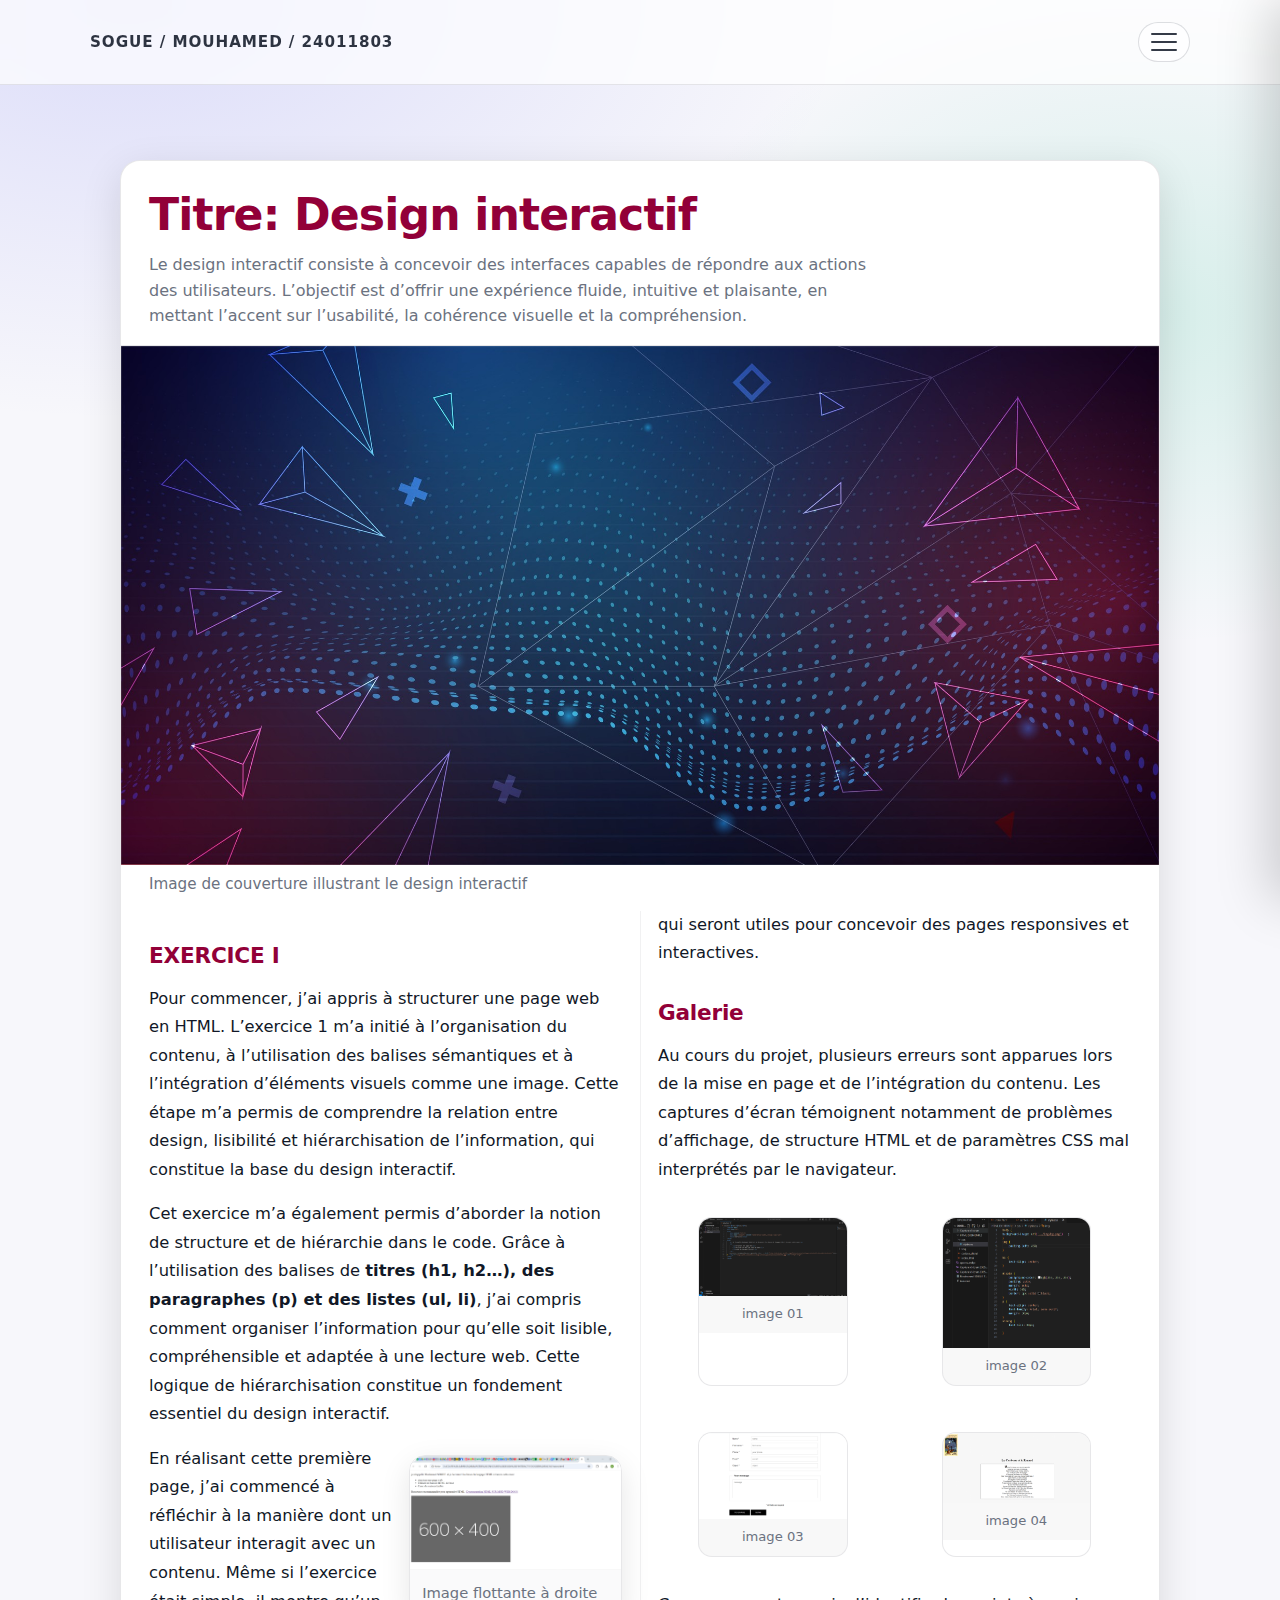
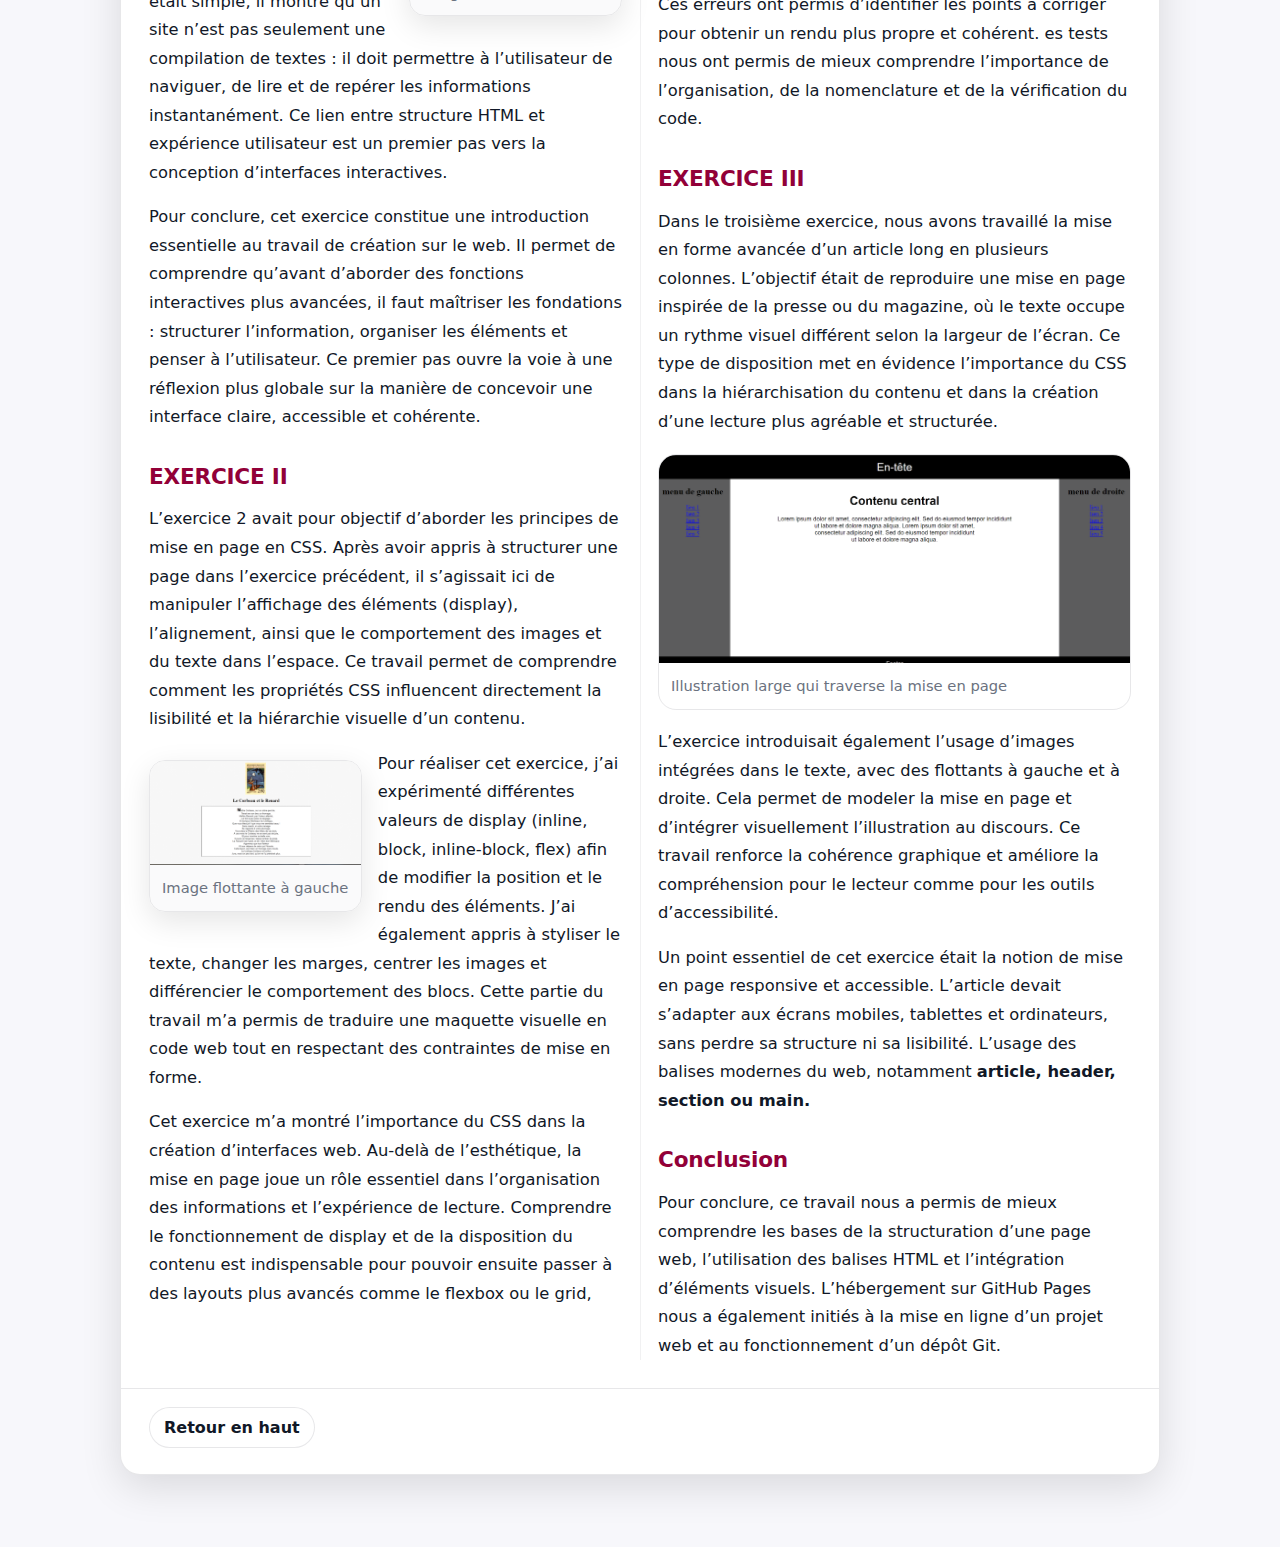
<file: source-exercice-4/index.html>
<!doctype html>
<html lang="fr">
<head>
  <meta charset="utf-8" />
  <!-- Meta viewport moderne pour activer un layout responsive sur mobile -->
  <meta name="viewport" content="width=device-width, initial-scale=1" />
  <title>Article long + MainNav</title>

  <!-- Styles séparés (ordre important : nav isolée puis contenu) -->
  <link rel="stylesheet" href="mainnav.css" />
  <link rel="stylesheet" href="styles.css" />

  <!-- L'attribut defer évite de bloquer le rendu initial -->
  <script defer src="mainnav.js"></script>
</head>
<body>
  <!-- Header demandé, à la racine du body -->
  <header id="mainnav" aria-label="Navigation principale">
    <!-- aria-label offre une description accessible du bloc de navigation
    Les attributs ARIA (Accessible Rich Internet Applications) donnent aux lecteurs d’écran et autres outils d’accessibilité des infos que le HTML seul ne fournit pas toujours : rôle d’un élément, état (ouvert, désactivé…), relations entre composants. 
    -->
    <div class="mainnav__inner">
      <div class="mainnav__title" aria-label="Identité">
        SOGUE / MOUHAMED / 24011803
      </div>

      <button
        class="mainnav__burger"
        type="button"
        aria-label="Ouvrir le menu"
        aria-controls="mainnav-drawer"
        aria-expanded="false"
      >
        <!-- aria-controls & aria-expanded pilotent l'état du menu burger -->
        <span class="mainnav__burgerBars" aria-hidden="true">
          <span class="mainnav__bar"></span>
          <span class="mainnav__bar"></span>
          <span class="mainnav__bar"></span>
        </span>
      </button>
    </div>

    <!-- Overlay + volet -->
    <!-- data-mainnav-close + hidden servent au pilotage JS & à l'accessibilité -->
    <div class="mainnav__overlay" data-mainnav-close tabindex="-1" hidden></div>

    <aside
      id="mainnav-drawer"
      class="mainnav__drawer"
      aria-label="Menu"
      aria-hidden="true"
      hidden
    >
      <!-- L'élément aside moderne héberge le tiroir de navigation -->
      <div class="mainnav__drawerHeader">
        <div class="mainnav__drawerTitle">Menu</div>
        <button class="mainnav__close" type="button" aria-label="Fermer le menu" data-mainnav-close>
          ✕
        </button>
      </div>

      <nav class="mainnav__menu" aria-label="Liens">
        <a class="mainnav__link" href="exercice1.html">Exercice 1</a>
        <a class="mainnav__link" href="exercice2.html">Exercice 2</a>
        <a class="mainnav__link" href="exercice3.html">Exercice 3</a>
      </nav>

      <div class="mainnav__drawerFooter">
        <small>Navigation demo</small>
      </div>
    </aside>
  </header>

  <!-- Contenu principal (article long, multi colonnes desktop, responsive mobile) -->
  <!-- Élément <main> moderne pour encapsuler le contenu majeur -->
  <main class="page" id="top">
    <!-- Article sémantique aidé par aria-label -->
    <article class="article" aria-label="Article principal">
      <header class="article__header" id="intro">
        <h1 class="article__title">Titre: Design interactif</h1>
        <p class="article__chapo">
           Le design interactif consiste à concevoir des interfaces capables 
          de répondre aux actions des utilisateurs. L’objectif est d’offrir une 
          expérience fluide, intuitive et plaisante, en mettant l’accent sur 
           l’usabilité, la cohérence visuelle et la compréhension.
        </p>
      </header>

      <!-- Figure + figcaption constituent une paire moderne pour illustrer -->
      <figure class="article__hero">
        <!-- loading="lazy" diffère le chargement pour les vues hors écran -->
        <img
          src="Img/fond.jpg"
          alt="Image de couverture"
          loading="lazy"
        />
        <figcaption>Image de couverture illustrant le design interactif</figcaption>
      </figure>

      <!-- Section structurant chaque partie de l'article -->
      <section class="article__body" aria-label="Texte long">
        <h2>EXERCICE I</h2>
        <p>
          Pour commencer, j’ai appris à structurer une page web en HTML. L’exercice 1 m’a initié à l’organisation du contenu,
          à l’utilisation des balises sémantiques et à l’intégration d’éléments visuels comme une image. Cette étape m’a permis
          de comprendre la relation entre design, lisibilité et hiérarchisation de l’information, qui constitue la base du design interactif.
        </p>

        <p>
          Cet exercice m’a également permis d’aborder la notion de structure et de hiérarchie dans le code. Grâce à l’utilisation des balises de <strong>titres 
          (h1, h2…), des paragraphes (p) et des listes (ul, li)</strong>, j’ai compris comment organiser l’information pour qu’elle soit lisible, 
          compréhensible et adaptée à une lecture web. Cette logique de hiérarchisation constitue un fondement essentiel du design interactif.
        </p>

        <figure class="article__float article__float--right">
          <img src="Img/Capture1.png" alt="Illustration" loading="lazy" />
          <figcaption>Image flottante à droite</figcaption>
        </figure>

        <p>
          En réalisant cette première page, j’ai commencé à réfléchir à la manière dont un utilisateur interagit avec un contenu. 
          Même si l’exercice était simple, il montre qu’un site n’est pas seulement une compilation de textes : il doit permettre à 
          l’utilisateur de naviguer, de lire et de repérer les informations instantanément. Ce lien entre structure HTML et expérience
          utilisateur est un premier pas vers la conception d’interfaces interactives.
        </p>

        <p>
          Pour conclure, cet exercice constitue une introduction essentielle au travail de création sur le web. Il permet de comprendre 
          qu’avant d’aborder des fonctions interactives plus avancées, il faut maîtriser les fondations : structurer l’information, 
          organiser les éléments et penser à l’utilisateur. Ce premier pas ouvre la voie à une réflexion plus globale sur la manière de concevoir une interface claire, accessible et cohérente.
        </p>

        <h2>EXERCICE  II</h2>
        <p>
          L’exercice 2 avait pour objectif d’aborder les principes de mise en page en CSS. Après avoir appris à structurer une page dans 
          l’exercice précédent, il s’agissait ici de manipuler l’affichage des éléments (display), l’alignement, ainsi que le comportement 
          des images et du texte dans l’espace. Ce travail permet de comprendre comment les propriétés CSS influencent directement la lisibilité et la hiérarchie visuelle d’un contenu.
        </p>

        <figure class="article__float article__float--left">
          <img src="Img/Capture2.png" alt="Illustration" loading="lazy" />
          <figcaption>Image flottante à gauche</figcaption>
        </figure>

        <p>
          Pour réaliser cet exercice, j’ai expérimenté différentes valeurs de display (inline, block, inline-block, flex) afin de 
          modifier la position et le rendu des éléments. J’ai également appris à styliser le texte, changer les marges, centrer 
          les images et différencier le comportement des blocs. Cette partie du travail m’a permis de traduire une maquette visuelle en code web tout en respectant des contraintes de mise en forme.
        </p>

        <p>
          Cet exercice m’a montré l’importance du CSS dans la création d’interfaces web. Au-delà de l’esthétique, la mise en page 
          joue un rôle essentiel dans l’organisation des informations et l’expérience de lecture. Comprendre le fonctionnement de 
          display et de la disposition du contenu est indispensable pour pouvoir ensuite passer à des layouts plus avancés comme le flexbox ou le grid, qui seront utiles pour concevoir des pages responsives et interactives.
        </p>

        <h2 id="galerie">Galerie</h2>
        <p>
          Au cours du projet, plusieurs erreurs sont apparues lors de la mise en page et de 
          l’intégration du contenu. Les captures d’écran témoignent notamment de problèmes 
          d’affichage, de structure HTML et de paramètres CSS mal interprétés par le navigateur. 
         
        </p>

        <!-- aria-label précise le rôle de la galerie -->
        <div class="article__gallery" aria-label="Galerie d'images">
          <figure class="article__card">
            <img src="Img/G1.png" alt="Image 1" loading="lazy" />
            <figcaption>image 01</figcaption>
          </figure>
          <figure class="article__card">
            <img src="Img/G2.png" alt="Image 2" loading="lazy" />
            <figcaption>image 02</figcaption>
          </figure>
          <figure class="article__card">
            <img src="Img/G3.png" alt="Image 3" loading="lazy" />
            <figcaption>image 03</figcaption>
          </figure>
          <figure class="article__card">
            <img src="Img/G4.png" alt="Image 4" loading="lazy" />
            <figcaption>image 04</figcaption>
          </figure>
        </div>

        <p>
           Ces erreurs ont permis d’identifier les points à corriger pour obtenir un rendu plus propre et cohérent.
           es tests nous ont permis de mieux comprendre l’importance de l’organisation, de la nomenclature et de la vérification du code.
        </p>

        <h2>EXERCICE III</h2>
        <p>
          Dans le troisième exercice, nous avons travaillé la mise en forme avancée d’un article 
          long en plusieurs colonnes. L’objectif était de reproduire une mise en page inspirée 
          de la presse ou du magazine, où le texte occupe un rythme visuel différent selon la 
          largeur de l’écran. Ce type de disposition met en évidence l’importance du CSS dans 
          la hiérarchisation du contenu et dans la création d’une lecture plus agréable et structurée.
        </p>

        <figure class="article__wide">
          <img src="Img/Capture3.png" alt="Illustration large" loading="lazy" />
          <figcaption>Illustration large qui traverse la mise en page</figcaption>
        </figure>

        <p>
          L’exercice introduisait également l’usage d’images intégrées dans le texte, 
          avec des flottants à gauche et à droite. Cela permet de modeler la mise en 
          page et d’intégrer visuellement l’illustration au discours. Ce travail renforce la cohérence graphique et améliore la compréhension pour le lecteur comme pour les outils d’accessibilité.
        </p>

        <p>
          Un point essentiel de cet exercice était la notion de mise en page responsive et
           accessible. L’article devait s’adapter aux écrans mobiles, tablettes et ordinateurs, 
           sans perdre sa structure ni sa lisibilité. L’usage des balises modernes du web, 
           notamment <strong>article, header, section ou main.</strong> 
        </p>

        <h2 id="conclusion">Conclusion</h2>
        <p>
          Pour conclure, ce travail nous a permis de mieux comprendre les bases de la 
          structuration d’une page web, l’utilisation des balises HTML et l’intégration 
          d’éléments visuels. L’hébergement sur GitHub Pages nous a également initiés à la mise en ligne d’un projet web et au fonctionnement d’un dépôt Git.
        </p>
      </section>

      <footer class="article__footer">
        <a class="article__backTop" href="#top">Retour en haut</a>
      </footer>
    </article>
  </main>
</body>
</html>
</file>
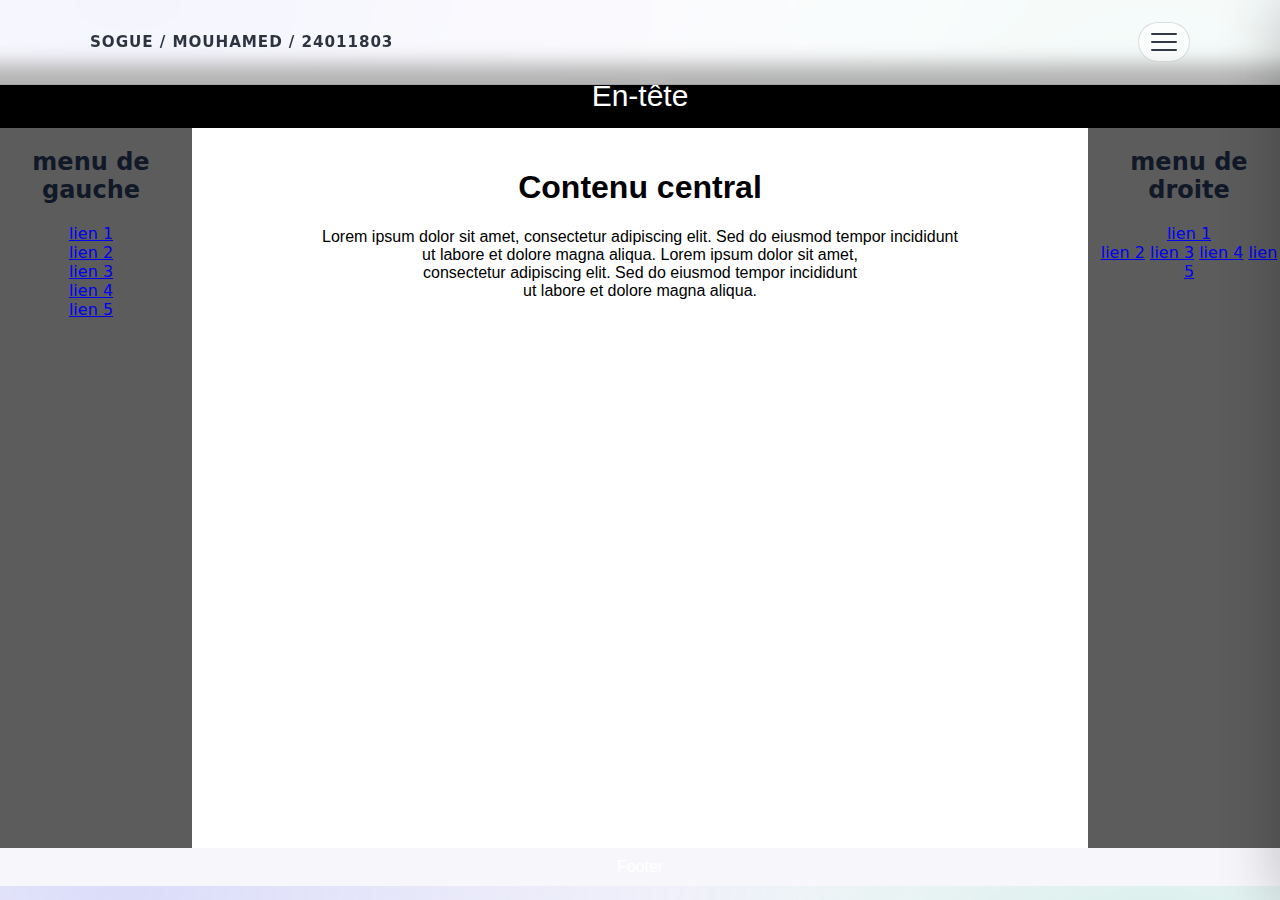
<file: source-exercice-4/exercice3.html>
<!DOCTYPE html>
<html lang="fr">
<head>
    <meta charset="UTF-8">
    <title>Gabarit</title>
    <link rel="stylesheet" href="style.css">

    <!-- Styles séparés (ordre important : nav isolée puis contenu) -->
  <link rel="stylesheet" href="mainnav.css" />
  <link rel="stylesheet" href="styles.css" />

  <!-- L'attribut defer évite de bloquer le rendu initial -->
  <script defer src="mainnav.js"></script>
</head>
<body>

    <header id="mainnav" aria-label="Navigation principale">
    <!-- aria-label offre une description accessible du bloc de navigation
    Les attributs ARIA (Accessible Rich Internet Applications) donnent aux lecteurs d’écran et autres outils d’accessibilité des infos que le HTML seul ne fournit pas toujours : rôle d’un élément, état (ouvert, désactivé…), relations entre composants. 
    -->
    <div class="mainnav__inner">
      <div class="mainnav__title" aria-label="Identité">
        SOGUE / MOUHAMED / 24011803
      </div>

      <button
        class="mainnav__burger"
        type="button"
        aria-label="Ouvrir le menu"
        aria-controls="mainnav-drawer"
        aria-expanded="false"
      >
        <!-- aria-controls & aria-expanded pilotent l'état du menu burger -->
        <span class="mainnav__burgerBars" aria-hidden="true">
          <span class="mainnav__bar"></span>
          <span class="mainnav__bar"></span>
          <span class="mainnav__bar"></span>
        </span>
      </button>
    </div>

    <!-- Overlay + volet -->
    <!-- data-mainnav-close + hidden servent au pilotage JS & à l'accessibilité -->
    <div class="mainnav__overlay" data-mainnav-close tabindex="-1" hidden></div>

    <aside
      id="mainnav-drawer"
      class="mainnav__drawer"
      aria-label="Menu"
      aria-hidden="true"
      hidden
    >
      <!-- L'élément aside moderne héberge le tiroir de navigation -->
      <div class="mainnav__drawerHeader">
        <div class="mainnav__drawerTitle">Menu</div>
        <button class="mainnav__close" type="button" aria-label="Fermer le menu" data-mainnav-close>
          ✕
        </button>
      </div>

      <nav class="mainnav__menu" aria-label="Liens">
        <a class="mainnav__link" href="exercice1.html">Exercice 1</a>
        <a class="mainnav__link" href="exercice2.html">Exercice 2</a>
        <a class="mainnav__link" href="index.html">Accueil</a>
      </nav>

      <div class="mainnav__drawerFooter">
        <small>Navigation demo</small>
      </div>
    </aside>
  </header>

<header>En-tête</header>

<main class="bloc">

    <div id="gauche">
        <h2>menu de gauche</h2>
        <a href="#">lien 1</a> <br>
        <a href="#">lien 2</a> <br>
        <a href="#">lien 3</a> <br>
        <a href="#">lien 4</a> <br>
        <a href="#">lien 5</a>
    </div>  

    <div id="central">
        <h1>Contenu central</h1>
        <p>
        Lorem ipsum dolor sit amet, consectetur adipiscing elit. Sed do eiusmod tempor incididunt<br>
        ut labore et dolore magna aliqua. Lorem ipsum dolor sit amet,<br>
        consectetur adipiscing elit. Sed do eiusmod tempor incididunt<br>
        ut labore et dolore magna aliqua.<br>
        </p>
    </div>

    <div id="droite">
        <h2>menu de droite</h2>
        <a href="#">lien 1</a><br>
        <a href="#">lien 2</a>
        <a href="#">lien 3</a>
        <a href="#">lien 4</a>
        <a href="#">lien 5</a>
    </div>

</main>

<footer>Footer</footer>

</body>
</html>
</file>
<file: source-exercice-4/mainnav.css>
/* ========================= mainnav.css =========================
   Styles du header #mainnav UNIQUEMENT
   Sélecteurs spécifiques pour éviter les conflits
*/

#mainnav {
  position: fixed;
  top: 0;
  left: 0;
  right: 0;
  z-index: 9999;
  padding: 12px 16px;
  background: rgba(255, 255, 255, 0.70);
  /* Effet verre dépoli moderne supporté par la plupart des navigateurs récents */
  backdrop-filter: blur(10px);
  border-bottom: 1px solid rgba(17, 24, 39, 0.10);
  /* Transitions multiples pour lisser la sensation de sticky header */
  transition: background 200ms ease, box-shadow 200ms ease, transform 200ms ease;
}

#mainnav.scrolled {
  background: rgba(255, 255, 255, 0.92);
/* Applique une ombre portée plus diffuse sous l’élément,
   avec un décalage vertical de 10px, un flou de 30px
   et une opacité légère pour créer une sensation de profondeur douce */
box-shadow: 0 10px 30px rgba(0, 0, 0, 0.10);
}

#mainnav .mainnav__inner {
  /* Fonction CSS min() pour limiter la largeur sans media query */
  width: min(100% - 0px, 1100px);
  margin: 10px auto;
  display: flex;
  align-items: center;
  justify-content: space-between;
  /* gap natif des flexbox pour gérer l'espacement sans marges manuelles */
  gap: 14px;
  transition: margin 200ms ease;
}

#mainnav.scrolled .mainnav__inner {
  margin: 0 auto;

}

#mainnav .mainnav__title {
  /* Définit une police sans-serif avec un poids gras (700), une taille de 0.95rem,
   une hauteur de ligne de 1.2, et une pile de polices système pour un rendu
   cohérent, lisible et optimisé selon la plateforme */
  font: 700 0.95rem/1.2 ui-sans-serif, system-ui, -apple-system, Segoe UI, Roboto, Arial, sans-serif;
  letter-spacing: 0.06em;
  text-transform: uppercase;
  color: rgba(17, 24, 39, 0.88);
  /* Empêche la sélection du texte ou de l’élément par l’utilisateur,
   utile pour les boutons, icônes ou éléments purement interactifs */
  user-select: none;
  /* Empêche le retour à la ligne automatique et force le texte
   à rester sur une seule ligne, même s’il dépasse la largeur du conteneur */
  white-space: nowrap;
  overflow: hidden;
  /* Remplace le texte qui dépasse du conteneur par des points de suspension (...),
   indiquant qu’une partie du contenu est tronquée */
  text-overflow: ellipsis;
  max-width: 70vw;
}

#mainnav .mainnav__burger {
  /* Supprime le surlignage visuel affiché par défaut lors d’un tap
   sur les navigateurs WebKit (mobile), pour une interaction plus propre */
  -webkit-tap-highlight-color: transparent;
  /* Supprime l’apparence native du navigateur sur l’élément
   afin de permettre une personnalisation complète via CSS */
  appearance: none;
  border: 1px solid rgba(17, 24, 39, 0.14);
  background: rgba(255, 255, 255, 0.65);
  border-radius: 999px;
  padding: 10px 12px;
  cursor: pointer;
  display: inline-flex;
  align-items: center;
  justify-content: center;
  /* Transition combinée qui rend le bouton plus tactile sur mobile */
  transition: transform 140ms ease, box-shadow 160ms ease, background 160ms ease;
}

#mainnav .mainnav__burger:hover {
  transform: translateY(-1px);
  /* Applique une ombre portée douce sous l’élément,
   avec un décalage vertical de 12px, un flou de 26px
   et une opacité légère pour donner de la profondeur */
  box-shadow: 0 12px 26px rgba(0, 0, 0, 0.12);
  background: rgba(255, 255, 255, 0.9);
}

#mainnav .mainnav__burgerBars {
  width: 26px;
  height: 18px;
  display: inline-flex;
  flex-direction: column;
  justify-content: space-between;
}

#mainnav .mainnav__bar {
  height: 2px;
  width: 100%;
  border-radius: 999px;
  background: rgba(17, 24, 39, 0.85);
  /* Définit le point d’origine des transformations (rotation, scale, etc.)
   au centre de l’élément, pour des animations équilibrées */
  transform-origin: center;
  /* Transition coordonnée pour préparer l'animation du burger */
  transition: transform 200ms ease, opacity 200ms ease, width 200ms ease;
}

/* Animation hover moderne: variations de largeur + micro-décalage */
#mainnav .mainnav__burger:hover .mainnav__bar:nth-child(1) {
  width: 90%;
  /* Déplace l’élément horizontalement de 2 pixels vers la droite
   sans affecter le flux du document */
  transform: translateX(2px);
}

#mainnav .mainnav__burger:hover .mainnav__bar:nth-child(2) {
  width: 70%;
  transform: translateX(6px);
}

#mainnav .mainnav__burger:hover .mainnav__bar:nth-child(3) {
  width: 85%;
  transform: translateX(3px);
}

/* Drawer + overlay */
#mainnav .mainnav__overlay {
  position: fixed;
  /* inset simplifie les 4 offsets pour couvrir tout l'écran */
  inset: 0;
  background: rgba(0, 0, 0, 0.38);
  opacity: 0;
  /* Désactive toute interaction de la souris ou du toucher sur l’élément,
   le rendant transparent aux clics, survols et événements */
  pointer-events: none;
  transition: opacity 220ms ease;
}

#mainnav[data-open="true"] .mainnav__overlay {
  opacity: 1;
  /* Réactive les interactions de la souris et du toucher sur l’élément,
   lui permettant de recevoir les clics, survols et autres événements */
  pointer-events: auto;
}

#mainnav .mainnav__drawer {
  position: fixed;
  top: 0;
  right: 0;
  height: 100vh;
  /* width calculée avec min() pour garder un tiroir confortable sur mobile
  Définit la largeur de l’élément comme la plus petite valeur entre 360px
   et 92% de la largeur de la fenêtre, garantissant une bonne adaptation
   aux écrans mobiles et desktop */
  width: min(360px, 92vw);
  background: rgba(255, 255, 255, 0.94);
  backdrop-filter: blur(10px);
  border-left: 1px solid rgba(17, 24, 39, 0.10);
  box-shadow: -18px 0 50px rgba(0, 0, 0, 0.18);
  transform: translateX(102%);
  transition: transform 260ms ease;
  /* Layout en grille pour positionner header / contenu / footer du tiroir */
  display: grid;
/* Définit trois lignes dans la grille :
   une première et une dernière qui s’adaptent à leur contenu (auto),
   et une ligne centrale qui occupe tout l’espace restant (1fr) */
grid-template-rows: auto 1fr auto;
}

#mainnav[data-open="true"] .mainnav__drawer {
  transform: translateX(0);
}

#mainnav .mainnav__drawerHeader {
  padding: 16px;
  display: flex;
  align-items: center;
  justify-content: space-between;
  border-bottom: 1px solid rgba(17, 24, 39, 0.10);
}

#mainnav .mainnav__drawerTitle {
  font: 800 1.05rem/1.2 ui-sans-serif, system-ui, -apple-system, Segoe UI, Roboto, Arial, sans-serif;
  letter-spacing: -0.01em;
  color: rgba(17, 24, 39, 0.92);
}

#mainnav .mainnav__close {
/* Supprime l’apparence native appliquée par le navigateur à l’élément
   afin de permettre un style entièrement personnalisé */
appearance: none;
  border: 1px solid rgba(17, 24, 39, 0.14);
  background: rgba(255, 255, 255, 0.75);
  border-radius: 999px;
  width: 40px;
  height: 40px;
  cursor: pointer;
  display: inline-flex;
  align-items: center;
  justify-content: center;
  font-size: 18px;
/* Définit une hauteur de ligne égale à la taille de la police,
   supprimant l’espace vertical superflu entre les lignes de texte */
line-height: 1;
  transition: transform 140ms ease, box-shadow 160ms ease;
}

#mainnav .mainnav__close:hover {
  transform: translateY(-1px);
  box-shadow: 0 12px 26px rgba(0, 0, 0, 0.12);
}

#mainnav .mainnav__menu {
  padding: 14px 16px 18px;
  display: grid;
  /* gap moderne pour l'espacement vertical des liens */
  gap: 10px;
}

#mainnav .mainnav__link {
  text-decoration: none;
  color: rgba(17, 24, 39, 0.92);
  font: 650 1rem/1.2 ui-sans-serif, system-ui, -apple-system, Segoe UI, Roboto, Arial, sans-serif;
  padding: 12px 12px;
  border-radius: 14px;
  border: 1px solid rgba(17, 24, 39, 0.10);
  background: rgba(17, 24, 39, 0.02);
  /* Légère animation pour donner du feedback tactile aux liens */
  transition: transform 150ms ease, background 150ms ease;
}

#mainnav .mainnav__link:hover {
  transform: translateX(-2px);
  background: rgba(99, 102, 241, 0.08);
}

#mainnav .mainnav__drawerFooter {
  padding: 14px 16px 18px;
  border-top: 1px solid rgba(17, 24, 39, 0.10);
  color: rgba(107, 114, 128, 0.95);
}

/* Cible les utilisateurs ayant activé la préférence système
   de réduction des animations, afin d’adapter ou désactiver
   les effets de mouvement pour plus de confort */
@media (prefers-reduced-motion: reduce) {
  /* Media query moderne pour respecter les réglages d'accessibilité */
  #mainnav,
  #mainnav * {
    transition: none !important;
    scroll-behavior: auto !important;
  }
}
</file>
<file: source-exercice-4/styles.css>
/* ========================= styles.css =========================
   Styles du contenu principal UNIQUEMENT
   (pas de styles #mainnav ici)
*/

:root {
  --page-max: 1040px;
  --text: #111827;
  --muted: #6b7280;
  --bg: #0b0f19;
  --paper: #ffffff;
  --border: rgba(17, 24, 39, 0.10);
  --shadow: 0 12px 40px rgba(0, 0, 0, 0.12);
}

* { box-sizing: border-box; }

body {
  
  padding-top: 64px; /* ajuste à la hauteur du header */

  margin: 0;
  font-family: ui-sans-serif, system-ui, -apple-system, Segoe UI, Roboto, Arial, sans-serif;
  color: var(--text);
  background: radial-gradient(1200px 700px at 10% 0%, rgba(99, 102, 241, 0.18), transparent 60%),
              radial-gradient(900px 600px at 90% 10%, rgba(16, 185, 129, 0.14), transparent 55%),
              #f7f7fb;
}

.page {
  width: min(100% - 32px, var(--page-max));
  margin: 0 auto;
  padding: 96px 0 72px; /* espace pour le header fixed */
}

.article {
  background: var(--paper);
  border: 1px solid var(--border);
  border-radius: 20px;
  box-shadow: var(--shadow);
  overflow: clip;
}

.article__header {
  padding: 28px 28px 16px;
  border-bottom: 1px solid var(--border);
}

.article__title {
  margin: 0;
  font-size: clamp(1.8rem, 2.2vw + 1rem, 3rem);
  letter-spacing: -0.02em;
  color: #920038;
}

.article__chapo {
  margin: 12px 0 0;
  color: var(--muted);
  line-height: 1.6;
  max-width: 72ch;
}

.article__hero {
  margin: 0;
}

.article__hero img {
  width: 100%;
  height: auto;
  display: block;
}

.article__hero figcaption {
  padding: 10px 28px 18px;
  color: var(--muted);
  font-size: 0.95rem;
}

.article__body {
  padding: 0 28px 28px;
  line-height: 1.75;
  font-size: 1.02rem;
}

.article__body h2 {
  margin: 26px 0 10px;
  font-size: 1.35rem;
  letter-spacing: -0.01em;
  color: #920038;
}

.article__body p {
  margin: 0 0 16px;
  max-width: 80ch;
}

.article__float {
  margin: 10px 0 14px;
  width: min(320px, 45%);
  border-radius: 16px;
  overflow: hidden;
  border: 1px solid var(--border);
  box-shadow: 0 10px 30px rgba(0,0,0,0.10);
}

.article__float img {
  width: 100%;
  height: auto;
  display: block;
}

.article__float figcaption {
  padding: 10px 12px;
  font-size: 0.92rem;
  color: var(--muted);
  background: rgba(17, 24, 39, 0.02);
}

.article__float--right { float: right; margin-left: 16px; }
.article__float--left  { float: left;  margin-right: 16px; }

.article__wide {
  margin: 18px 0 18px;
  border-radius: 18px;
  overflow: hidden;
  border: 1px solid var(--border);
}

.article__wide img {
  width: 100%;
  height: auto;
  display: block;
}

.article__wide figcaption {
  padding: 10px 12px;
  font-size: 0.92rem;
  color: var(--muted);
}

.article__gallery {
  display: grid;
  grid-template-columns: repeat(2, minmax(0, 1fr));
  gap: 14px;
  margin: 12px 0 18px;
}

.article__card {
  border-radius: 14px;
  overflow: hidden;
  border: 1px solid var(--border);
  background: white;
  transition: box-shadow 0.35s ease;
}

.article__card img {
  width: 100%;
  height: auto;
  display: block;
  transition: transform 0.35s ease, filter 0.3s ease;
}

.article__card:hover img {
  transform: scale(1.08);
  filter: brightness(1.08);
}

.article__card:hover {
  box-shadow: 0 12px 28px rgba(0,0,0,0.18);
}

.article__card figcaption {
  font-size: 0.82rem;
  padding: 7px 10px;
  color: var(--muted);
  text-align: center;
  background: rgba(17, 24, 39, 0.03);
}

.article__footer {
  padding: 18px 28px 26px;
  border-top: 1px solid var(--border);
}

.article__backTop {
  display: inline-flex;
  align-items: center;
  gap: 10px;
  text-decoration: none;
  color: var(--text);
  font-weight: 600;
  padding: 10px 14px;
  border-radius: 999px;
  border: 1px solid var(--border);
  background: rgba(255, 255, 255, 0.8);
  transition: transform 160ms ease, box-shadow 160ms ease;
}

.article__backTop:hover {
  transform: translateY(-1px);
  box-shadow: 0 10px 24px rgba(0,0,0,0.10);
}

/* Desktop: multi-colonnes pour le texte principal */
@media (min-width: 980px) {
  .article__body {
    column-count: 2;
    column-gap: 36px;
    column-rule: 1px solid rgba(17, 24, 39, 0.06);
  }

  /* Éviter de casser certains blocs au milieu */
  .article__body h2,
  .article__wide,
  .article__gallery,
  .article__hero,
  .article__float {
    break-inside: avoid;
  }

  /* Galerie en 2 colonnes dans le flux des colonnes */
  .article__gallery {
    grid-template-columns: repeat(2, minmax(0, 1fr));
  }
}

/* Mobile: 1 colonne, floats neutralisés */
@media (max-width: 720px) {
  .page { padding-top: 88px; }
  .article__header,
  .article__hero figcaption,
  .article__body,
  .article__footer { padding-left: 18px; padding-right: 18px; }

  .article__float {
    float: none;
    width: 100%;
    margin: 12px 0 14px;
  }

  .article__gallery {
    grid-template-columns: 1fr;
  }
}
</file>
<file: source-exercice-4/style.css>
body {
    background-color: black;
    margin: 0;
}

header {
    background-color: black;
    color: white;
    text-align: center;
    font-family: Arial, Helvetica, sans-serif;
    font-size: 30px;
    padding: 15px;
}

.bloc {
    display: flex;
    min-height: 80vh;
}

#gauche {
    text-align: center;
    background-color: rgb(92, 92, 93);
    padding-right: 10px;
    width: 15%;
}
#droite {
    text-align: center;
    background-color: rgb(92, 92, 93);
    padding-left: 10px;
    width: 15%;
}

#central {
    width: 70%;
    background-color: white;
    padding: 20px;
}

h1 {
    color: black;
    font-family: Arial, Helvetica, sans-serif;
    text-align: center;
}

p {
    color: black;
    font-family: Arial, Helvetica, sans-serif;
    text-align: center;
}

footer {
    color: white;
    font-family: Arial, Helvetica, sans-serif;
    text-align: center;
    padding: 10px;
}
</file>
